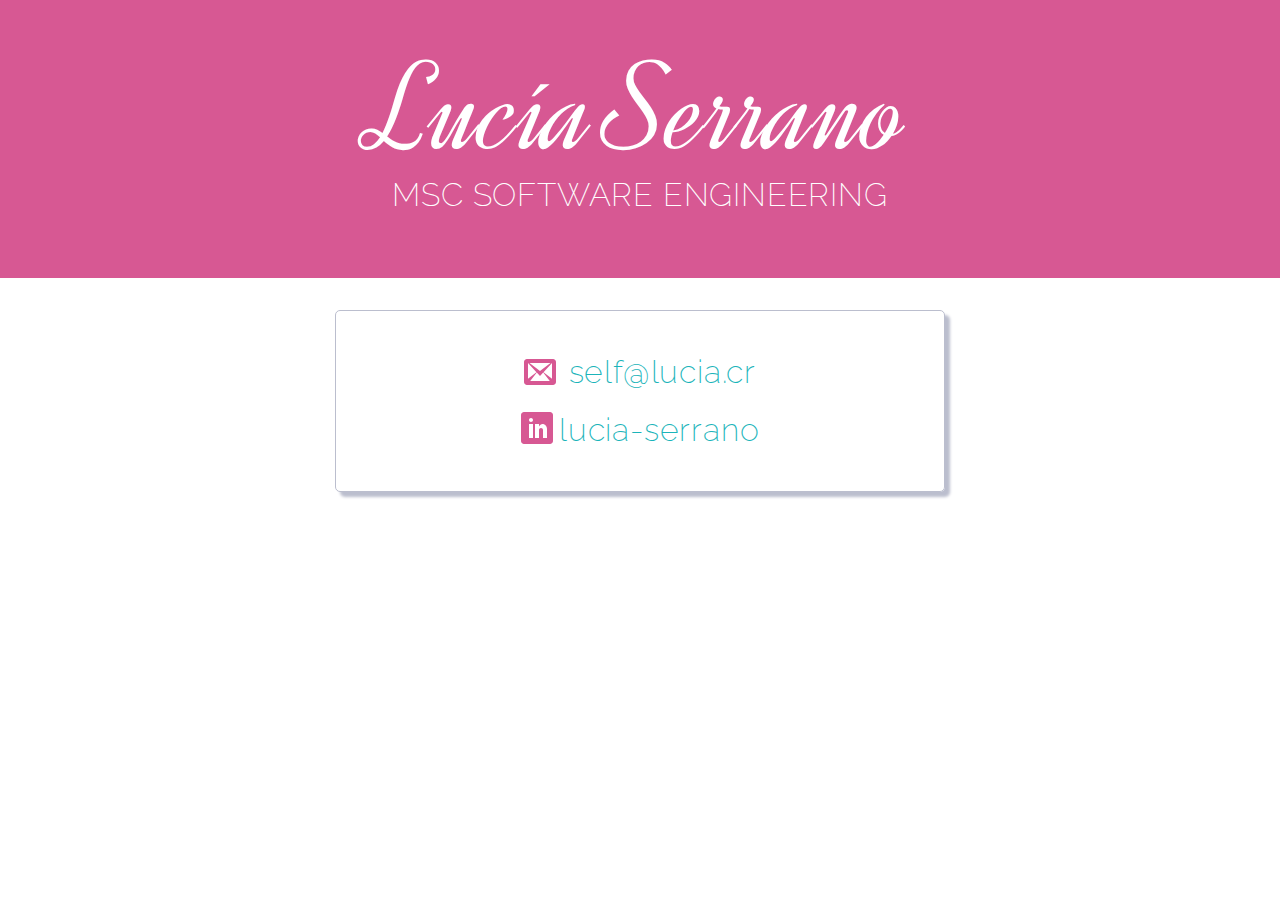
<file: index.html>
<!DOCTYPE html>
<html lang="en"><head>
<meta http-equiv="content-type" content="text/html; charset=UTF-8">
    <meta charset="utf-8">

    <title>Lucía Serrano</title>

    <link href="https://fonts.googleapis.com/css?family=Dynalight|Raleway:100,200,300,400,500,700|Delius" rel="stylesheet">
    <link href="assets/css/home.css" rel="stylesheet">

  </head>

  <body>
    <svg style="position: absolute; width: 0; height: 0; overflow: hidden;" version="1.1" xmlns="http://www.w3.org/2000/svg" xlink="http://www.w3.org/1999/xlink">
      <defs>
        <symbol id="icon-linkedin" viewBox="0 0 32 32">
        <title>linkedin</title>
        <path d="M29 0h-26c-1.65 0-3 1.35-3 3v26c0 1.65 1.35 3 3 3h26c1.65 0 3-1.35 3-3v-26c0-1.65-1.35-3-3-3zM12 26h-4v-14h4v14zM10 10c-1.106 0-2-0.894-2-2s0.894-2 2-2c1.106 0 2 0.894 2 2s-0.894 2-2 2zM26 26h-4v-8c0-1.106-0.894-2-2-2s-2 0.894-2 2v8h-4v-14h4v2.481c0.825-1.131 2.087-2.481 3.5-2.481 2.488 0 4.5 2.238 4.5 5v9z"></path>
        </symbol>
        <symbol id="icon-phone" viewBox="0 0 32 32">
          <title>phone</title>
          <path d="M22 20c-2 2-2 4-4 4s-4-2-6-4-4-4-4-6 2-2 4-4-4-8-6-8-6 6-6 6c0 4 4.109 12.109 8 16s12 8 16 8c0 0 6-4 6-6s-6-8-8-6z"></path>
        </symbol>
        <symbol id="icon-envelop" viewBox="0 0 32 32">
          <title>envelop</title>
          <path d="M29 4h-26c-1.65 0-3 1.35-3 3v20c0 1.65 1.35 3 3 3h26c1.65 0 3-1.35 3-3v-20c0-1.65-1.35-3-3-3zM12.461 17.199l-8.461 6.59v-15.676l8.461 9.086zM5.512 8h20.976l-10.488 7.875-10.488-7.875zM12.79 17.553l3.21 3.447 3.21-3.447 6.58 8.447h-19.579l6.58-8.447zM19.539 17.199l8.461-9.086v15.676l-8.461-6.59z"></path>
        </symbol>
        <symbol id="icon-sphere" viewBox="0 0 32 32">
          <title>sphere</title>
          <path d="M15 2c-8.284 0-15 6.716-15 15s6.716 15 15 15c8.284 0 15-6.716 15-15s-6.716-15-15-15zM23.487 22c0.268-1.264 0.437-2.606 0.492-4h3.983c-0.104 1.381-0.426 2.722-0.959 4h-3.516zM6.513 12c-0.268 1.264-0.437 2.606-0.492 4h-3.983c0.104-1.381 0.426-2.722 0.959-4h3.516zM21.439 12c0.3 1.28 0.481 2.62 0.54 4h-5.979v-4h5.439zM16 10v-5.854c0.456 0.133 0.908 0.355 1.351 0.668 0.831 0.586 1.625 1.488 2.298 2.609 0.465 0.775 0.867 1.638 1.203 2.578h-4.852zM10.351 7.422c0.673-1.121 1.467-2.023 2.298-2.609 0.443-0.313 0.895-0.535 1.351-0.668v5.854h-4.852c0.336-0.94 0.738-1.803 1.203-2.578zM14 12v4h-5.979c0.059-1.38 0.24-2.72 0.54-4h5.439zM2.997 22c-0.533-1.278-0.854-2.619-0.959-4h3.983c0.055 1.394 0.224 2.736 0.492 4h-3.516zM8.021 18h5.979v4h-5.439c-0.3-1.28-0.481-2.62-0.54-4zM14 24v5.854c-0.456-0.133-0.908-0.355-1.351-0.668-0.831-0.586-1.625-1.488-2.298-2.609-0.465-0.775-0.867-1.638-1.203-2.578h4.852zM19.649 26.578c-0.673 1.121-1.467 2.023-2.298 2.609-0.443 0.312-0.895 0.535-1.351 0.668v-5.854h4.852c-0.336 0.94-0.738 1.802-1.203 2.578zM16 22v-4h5.979c-0.059 1.38-0.24 2.72-0.54 4h-5.439zM23.98 16c-0.055-1.394-0.224-2.736-0.492-4h3.516c0.533 1.278 0.855 2.619 0.959 4h-3.983zM25.958 10h-2.997c-0.582-1.836-1.387-3.447-2.354-4.732 1.329 0.636 2.533 1.488 3.585 2.54 0.671 0.671 1.261 1.404 1.766 2.192zM5.808 7.808c1.052-1.052 2.256-1.904 3.585-2.54-0.967 1.285-1.771 2.896-2.354 4.732h-2.997c0.504-0.788 1.094-1.521 1.766-2.192zM4.042 24h2.997c0.583 1.836 1.387 3.447 2.354 4.732-1.329-0.636-2.533-1.488-3.585-2.54-0.671-0.671-1.261-1.404-1.766-2.192zM24.192 26.192c-1.052 1.052-2.256 1.904-3.585 2.54 0.967-1.285 1.771-2.896 2.354-4.732h2.997c-0.504 0.788-1.094 1.521-1.766 2.192z"></path>
        </symbol>
        <symbol id="icon-embed2" viewBox="0 0 40 32">
          <title>embed2</title>
          <path d="M26 23l3 3 10-10-10-10-3 3 7 7z"></path>
          <path d="M14 9l-3-3-10 10 10 10 3-3-7-7z"></path>
          <path d="M21.916 4.704l2.171 0.592-6 22.001-2.171-0.592 6-22.001z"></path>
        </symbol>

      </defs>
    </svg>

    <header class="hero">
      <h1 class="hero__title">Lucía Serrano</h1>
      <p class="hero__subtitle">MSc Software Engineering</p>
    </header>

    <section class="business-card">
      <ul>
        <li><a href="mailto:self@lucia.cr"><svg class="icon icon-mail"><use xlink:href="#icon-envelop"></use></svg>self@lucia.cr</a></li>
        <li><a href="http://www.linkedin.com/in/lucia-serrano"><svg class="icon"><use xlink:href="#icon-linkedin"></use></svg>lucia-serrano</a></li>
      </ul>
    </section>
  </body>
</html>
</file>
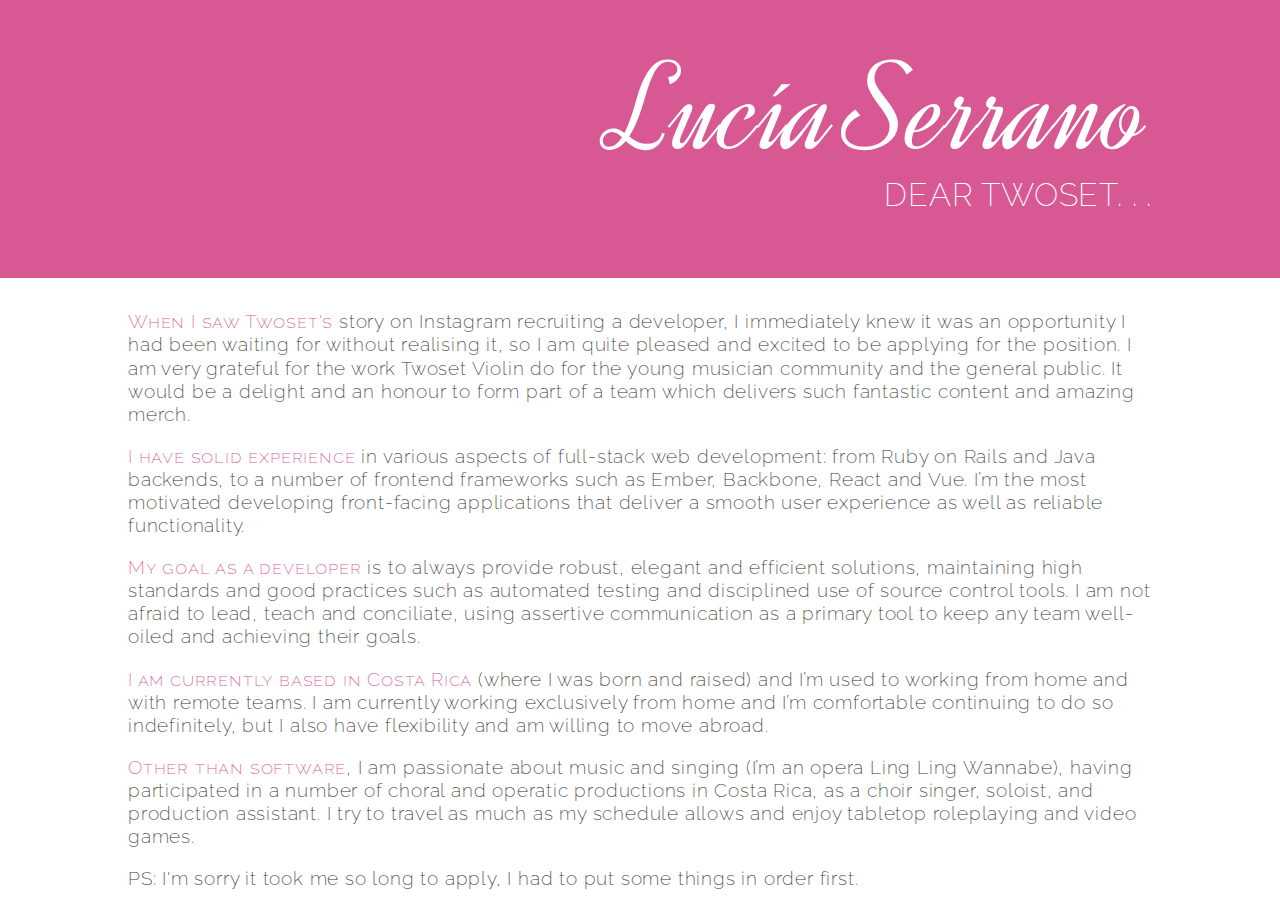
<file: dear_twoset/index.html>
<!DOCTYPE html>
<html lang="en"><head>
<meta http-equiv="content-type" content="text/html; charset=UTF-8">
    <meta charset="utf-8">

    <title>Lucía Serrano</title>

    <link href="https://fonts.googleapis.com/css?family=Dynalight|Raleway:100,200,300,400,500,700|Delius" rel="stylesheet">
    <link href="../assets/css/dear_twoset.css" rel="stylesheet">
  </head>

  <body>
    <header class="hero">
      <h1 class="hero__title">Lucía Serrano</h1>
      <p class="hero__subtitle">Dear Twoset. . .</p>
    </header>

    <section>
      <p><span class="intro-sentence">When I saw Twoset's</span> story on Instagram recruiting a developer, I immediately knew it was an opportunity I had been waiting for without realising it, so I am quite pleased and excited to be applying for the position. I am very grateful for the work Twoset Violin do for the young musician community and the general public. It would be a delight and an honour to form part of a team which delivers such fantastic content and amazing merch.</p>
      <p><span class="intro-sentence">I have solid experience</span> in various aspects of full-stack web development: from Ruby on Rails and Java backends, to a number of frontend frameworks such as Ember, Backbone, React and Vue. I’m the most motivated developing front-facing applications that deliver a smooth user experience as well as reliable functionality.</p>
      <p><span class="intro-sentence">My goal as a developer</span> is to always provide robust, elegant and efficient solutions, maintaining high standards and good practices such as automated testing and disciplined use of source control tools. I am not afraid to lead, teach and conciliate, using assertive communication as a primary tool to keep any team well-oiled and achieving their goals.</p>
      <p><span class="intro-sentence">I am currently based in Costa Rica</span> (where I was born and raised) and I’m used to working from home and with remote teams. I am currently working exclusively from home and I’m comfortable continuing to do so indefinitely, but I also have flexibility and am willing to move abroad.</p>
      <p><span class="intro-sentence">Other than software</span>, I am passionate about music and singing (I’m an opera Ling Ling Wannabe), having participated in a number of choral and operatic productions in Costa Rica, as a choir singer, soloist, and production assistant. I try to travel as much as my schedule allows and enjoy tabletop roleplaying and video games.</p>
      <p>PS: I'm sorry it took me so long to apply, I had to put some things in order first.</p>
    </section>
  </body>
</html>
</file>
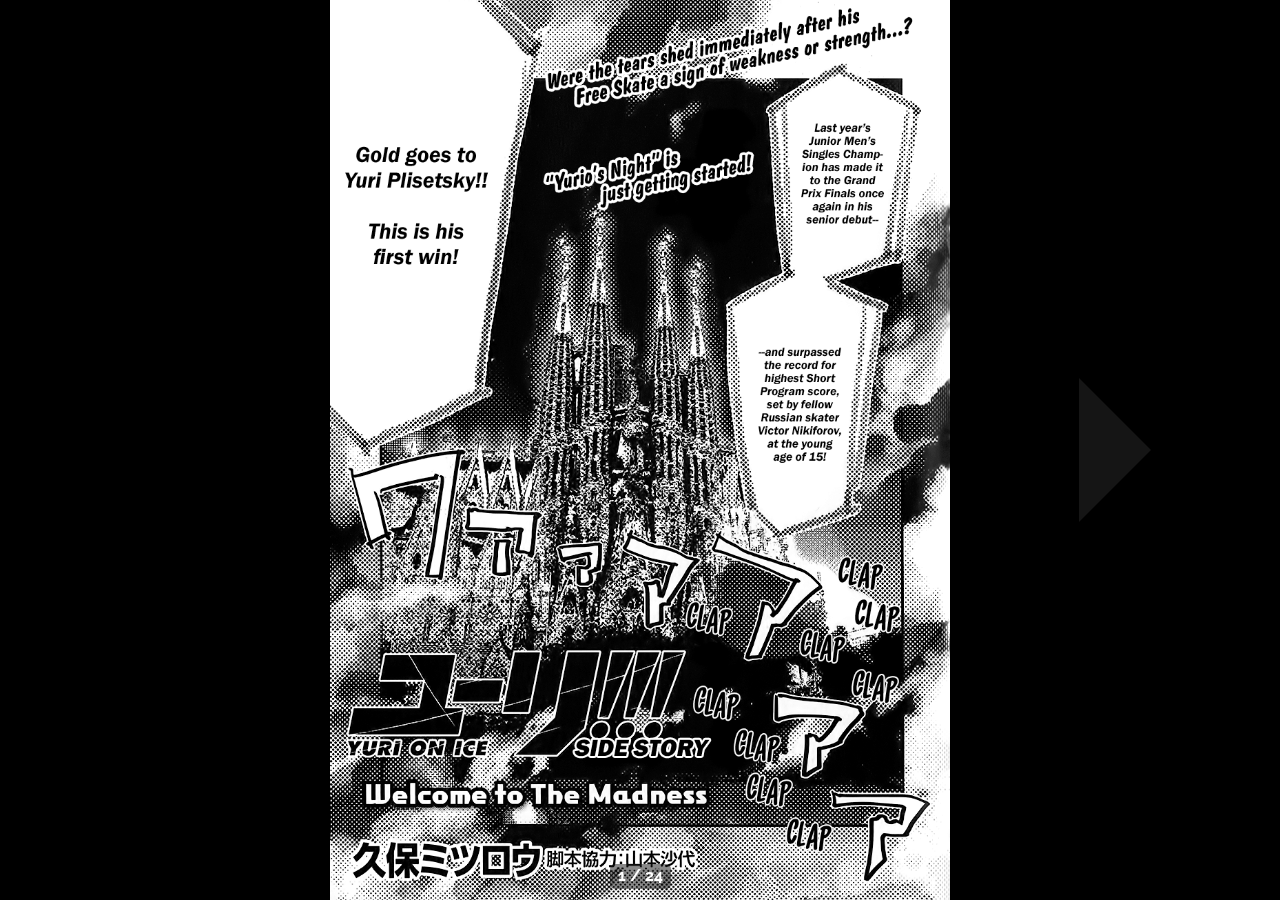
<file: madness/index.html>
<!DOCTYPE html>
<html lang="en"><head>
<meta http-equiv="content-type" content="text/html; charset=UTF-8">
    <meta charset="utf-8">

    <title>Welcome to the Madness</title>

    <link href="https://fonts.googleapis.com/css?family=Dynalight|Raleway:100,200,300,400,500,700|Delius" rel="stylesheet">
    <link href="../assets/css/madness.css" rel="stylesheet">
  </head>

  <body>
    <!-- img class="viewer viewer--full" src="../assets/img/madness/wttm_00.png" -->
    <div class="viewer">
      <div class="viewer__nav viewer__nav--prev"><span></span></div>
      <div class="viewer__image viewer__image--contain">
        <img>
      </div>
      <div class="viewer__nav viewer__nav--next"><span></span></div>
    </div>

    <div class="viewer__page-counter-container">
      <span class="viewer__page-counter">
        <span class="viewer__current-page">x</span> / <span class="viewer__total-pages">y</span>
      </span>
    </div>

    <div class="viewer-controls">
    </div>

    <img class="hidden">

    <script src="../assets/js/madness.js"></script>
  </body>
</html>
</file>
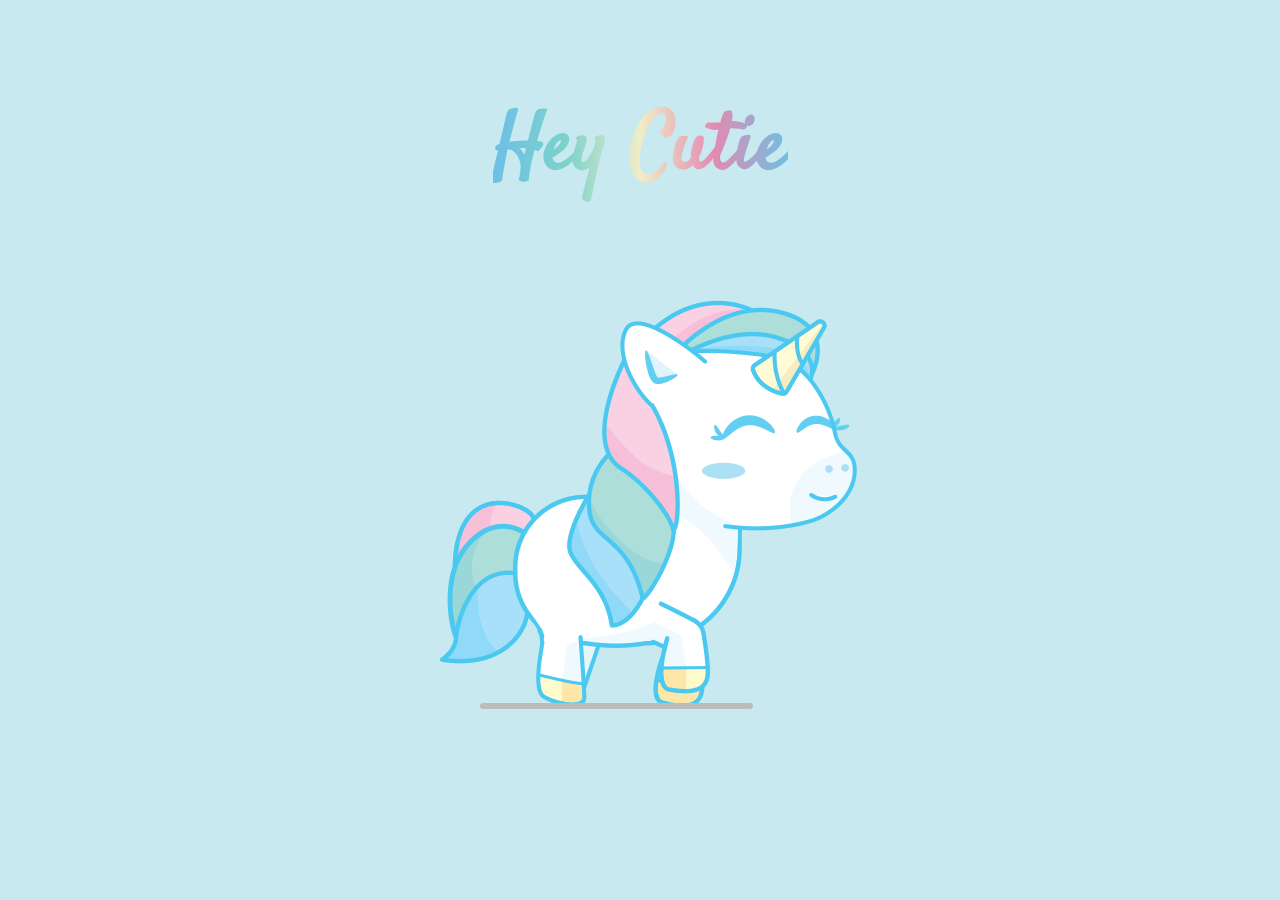
<file: rana/index.html>
<!DOCTYPE html>
<html lang="en"><head>
<meta http-equiv="content-type" content="text/html; charset=UTF-8">
    <meta charset="utf-8">
    <title>clip clop clip clop clip clop clip</title>

    <link href="https://fonts.googleapis.com/css2?family=Satisfy&display=swap" rel="stylesheet"> 
    <style>
      html {
        background-color: #c8e9ef;
      }

      body {
        display: flex;
        flex-direction: column;
        align-items: center;
        justify-content: center;
        min-height: 98vh;
      }

      h1 {
        font-family: 'Satisfy';
        font-size: 5em;
        margin: 0;
        background-color: violet;
        background-image: linear-gradient(to right, #6cbfe6, #7dd2cb, #f0edc6, #e38ab1, #6dc0e4);
        background-clip: text;
        color: transparent;
      }
    </style>
  </head>

  <body>
    <h1>Hey Cutie</h1>
    <img class="viewer viewer--full" src="../assets/img/clop.gif">
  </body>
</html>
</file>
<file: assets/css/home.css>
@import url("base.css");

.hero {
  text-align: center;
}

.icon {
	display: inline-block;
	height: 1em;
	width: 1em;
	stroke-width: 0;
	fill: #D75893;
	vertical-align: -0.1em;
	margin-right: .2em;
}

.icon-mail {
	margin-right: .4em;
}

.business-card {
  text-align: center;
  font-size: 2em;
  line-height: 1.8em;
}

.business-card ul {
  border: 1px solid #BBBECE;
  border-radius: 5px;
  width: 16em;
  display: inline-block;
  padding: 1em 1.5em;
  box-shadow: 5px 5px 3px 0px #BBBECE;
}
</file>
<file: assets/css/dear_twoset.css>
@import url("base.css");

.intro-sentence {
  font-variant: small-caps;
  color: #D75893;
}
</file>
<file: assets/css/madness.css>
@import url("meyer-reset.css");


/* GENERAL */

html {
  background-color: #000;
}

.hidden {
  display: none;
}


/* VIEWER */

.viewer {
  display: flex;
  justify-content: center;
  align-items: stretch;
}

.viewer__image,
.viewer__nav {
  cursor: pointer;
}

.viewer__image {
  flex-grow: 0;
  overflow: scroll;
  height: 100vh;
  text-align: center;
  position: relative;
}

.viewer__image--contain {
  overflow: hidden;
}

.viewer__image--contain img {
  max-height: 100vh;
}


/* VIEWER NAV BUTTONS */

.viewer__nav {
  font-size: 3em;
  font-weight: bold;
  flex-grow: 1;

  display: flex;
  justify-content: center;
  align-items: center;
}

.viewer__nav span {
  width: 0;
  height: 0;
  border-top: 1.5em solid transparent;
  border-bottom: 1.5em solid transparent;
}

/* prev bttn */
.viewer__nav--prev span {
  border-right: 1.5em solid #151515;
}

.viewer__nav--prev:hover span {
  border-right: 1.5em solid #444;
}

.viewer__nav--prev--activated span {
  border-right: 1.5em solid #181c22;
}

.viewer__nav--prev--activated:hover span {
  border-right: 1.5em solid #3e3f4f;
}

/* next bttn */
.viewer__nav--next span {
  border-left: 1.5em solid #151515;
}

.viewer__nav--next:hover span {
  border-left: 1.5em solid #444;
}

.viewer__nav--next--activated span {
  border-left: 1.5em solid #181c22;
}

.viewer__nav--next--activated:hover span {
  border-left: 1.5em solid #3e3f4f;
}

.viewer__nav--disabled {
  cursor: default;
  visibility: hidden;
}

/* PAGE COUNTER */
.viewer__page-counter-container {
  position: fixed;
  width: 100%;
  bottom: 1em;
  text-align: center;
}

.viewer__page-counter {
  background-color: rgba(20,20,20,0.5);
  padding: 2px 8px 4px;
  color: white;
  font-weight: bold;
  font-family: 'Raleway';
  border-radius: 5px;
}


/* MOBILE VIEW */

.viewer-controls {
  display: none;
}

@media only screen and (max-width: 700px) {
  .viewer-controls {
    display: block;
  }

  .viewer__nav {
    display: none;
  }

  .viewer__image {
    max-width: 100%;
  }
}
</file>
